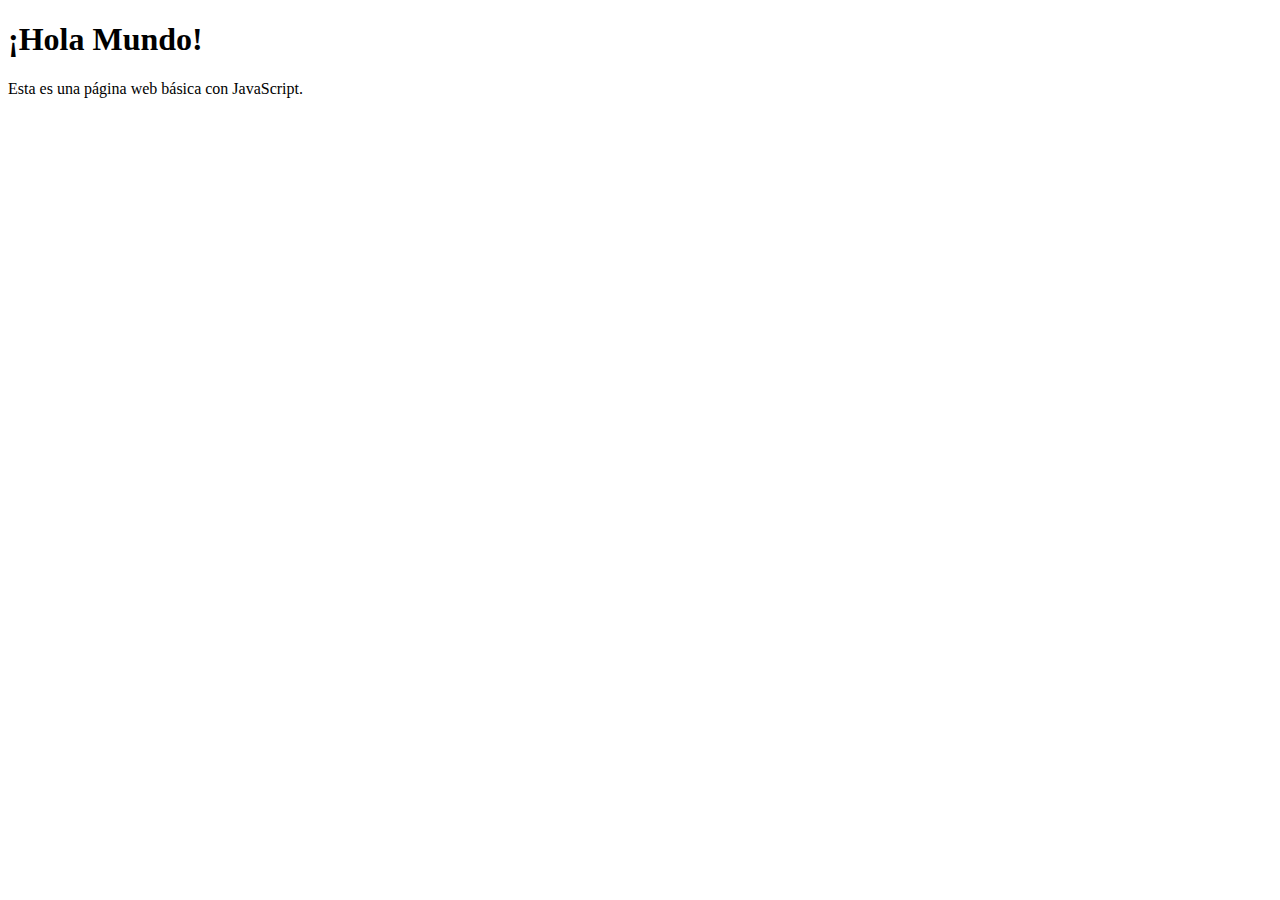
<file: javascript/index.html>
<!DOCTYPE html>
<html lang="es">
<head>
    <meta charset="UTF-8">
    <meta name="viewport" content="width=device-width, initial-scale=1.0">
    <title>Mi Página Web</title>
</head>
<body>
    <h1>¡Hola Mundo!</h1>
    <p>Esta es una página web básica con JavaScript.</p>

    <script src="script.js"></script>
</body>
</html>
</file>
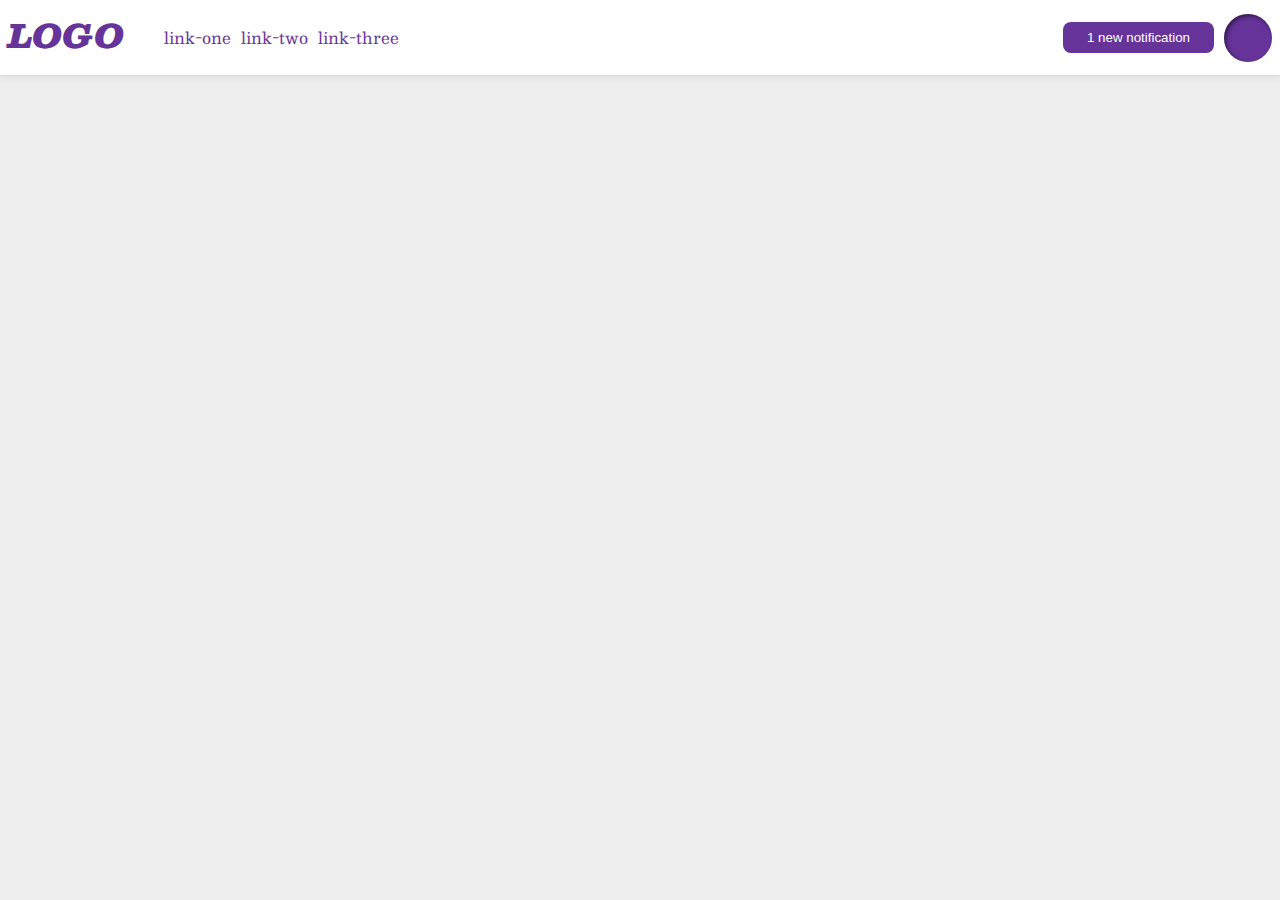
<file: flex/03-flex-header-2/index.html>
<!DOCTYPE html>
<html lang="en">
  <head>
    <meta charset="UTF-8">
    <meta http-equiv="X-UA-Compatible" content="IE=edge">
    <meta name="viewport" content="width=device-width, initial-scale=1.0">
    <title>Flex Header 2</title>
    <link rel="stylesheet" href="style.css">
  </head>
  <body>
    <div class="header">
      <div class="container">
        <div class="logo">
          LOGO
        </div>
        <ul class="links">
          <li><a href="google.com">link-one</a></li>
          <li><a href="google.com">link-two</a></li>
          <li><a href="google.com">link-three</a></li>
        </ul>
      </div>
      <div class="container2">
        <button class="notifications">
          1 new notification
        </button>
        <div class="profile-image"></div>
      </div>
    </div>
  </body>
</html>
</file>
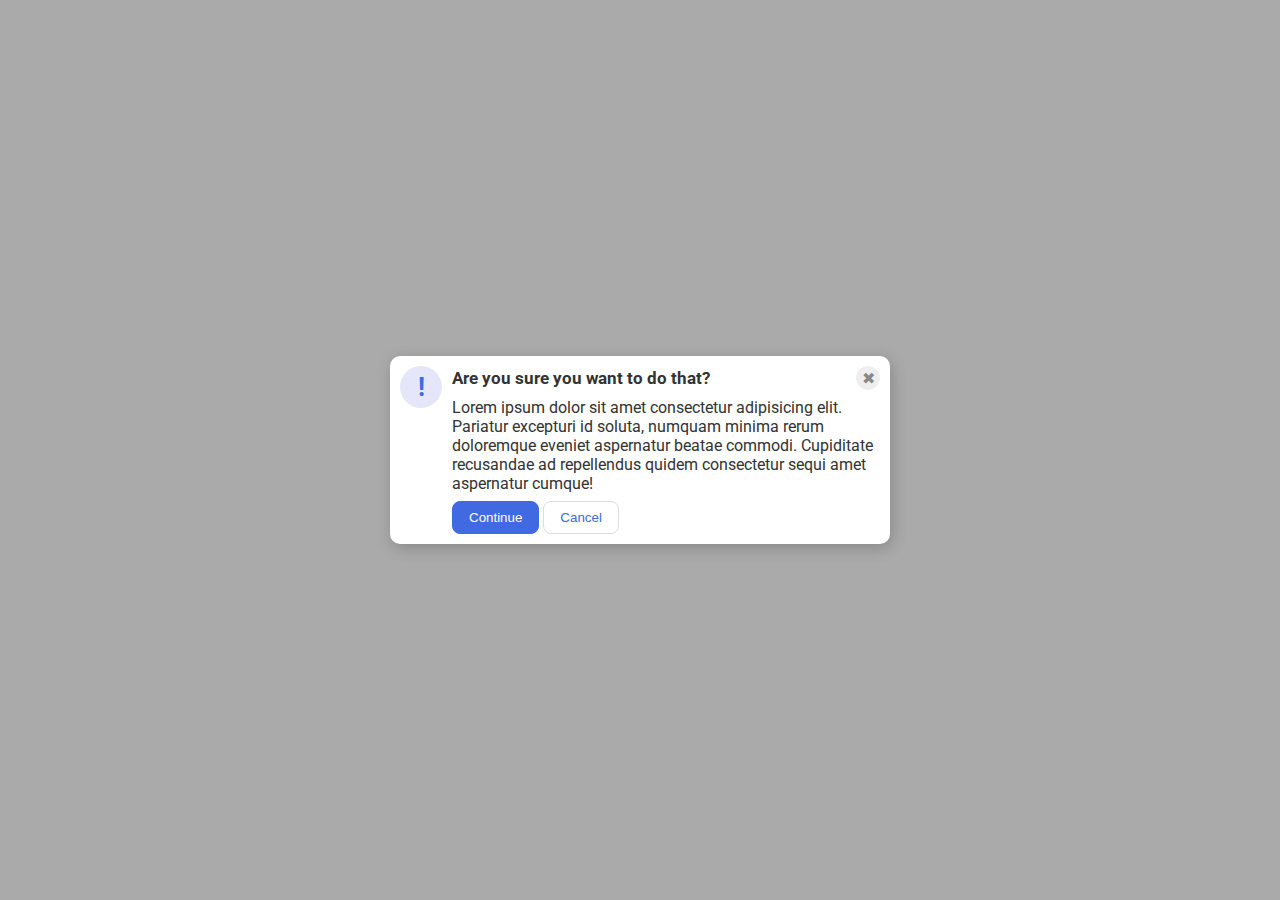
<file: flex/05-flex-modal/index.html>
<!DOCTYPE html>
<html lang="en">
  <head>
    <meta charset="UTF-8">
    <meta http-equiv="X-UA-Compatible" content="IE=edge">
    <meta name="viewport" content="width=device-width, initial-scale=1.0">
    <link rel="stylesheet" href="style.css">
    <title>Modal</title>
  </head>
  <body>
    <div class="modal">
      <div class="icon">!</div>
      <div class="container">
        <div class="header">Are you sure you want to do that?
        <button class="close-button">✖</button></div>
        <div class="text">Lorem ipsum dolor sit amet consectetur adipisicing elit. Pariatur excepturi id soluta, numquam minima rerum doloremque eveniet aspernatur beatae commodi. Cupiditate recusandae ad repellendus quidem consectetur sequi amet aspernatur cumque!</div>
        <button class="continue">Continue</button>
        <button class="cancel">Cancel</button>
      </div>
    </div>
  </body>
</html>
</file>
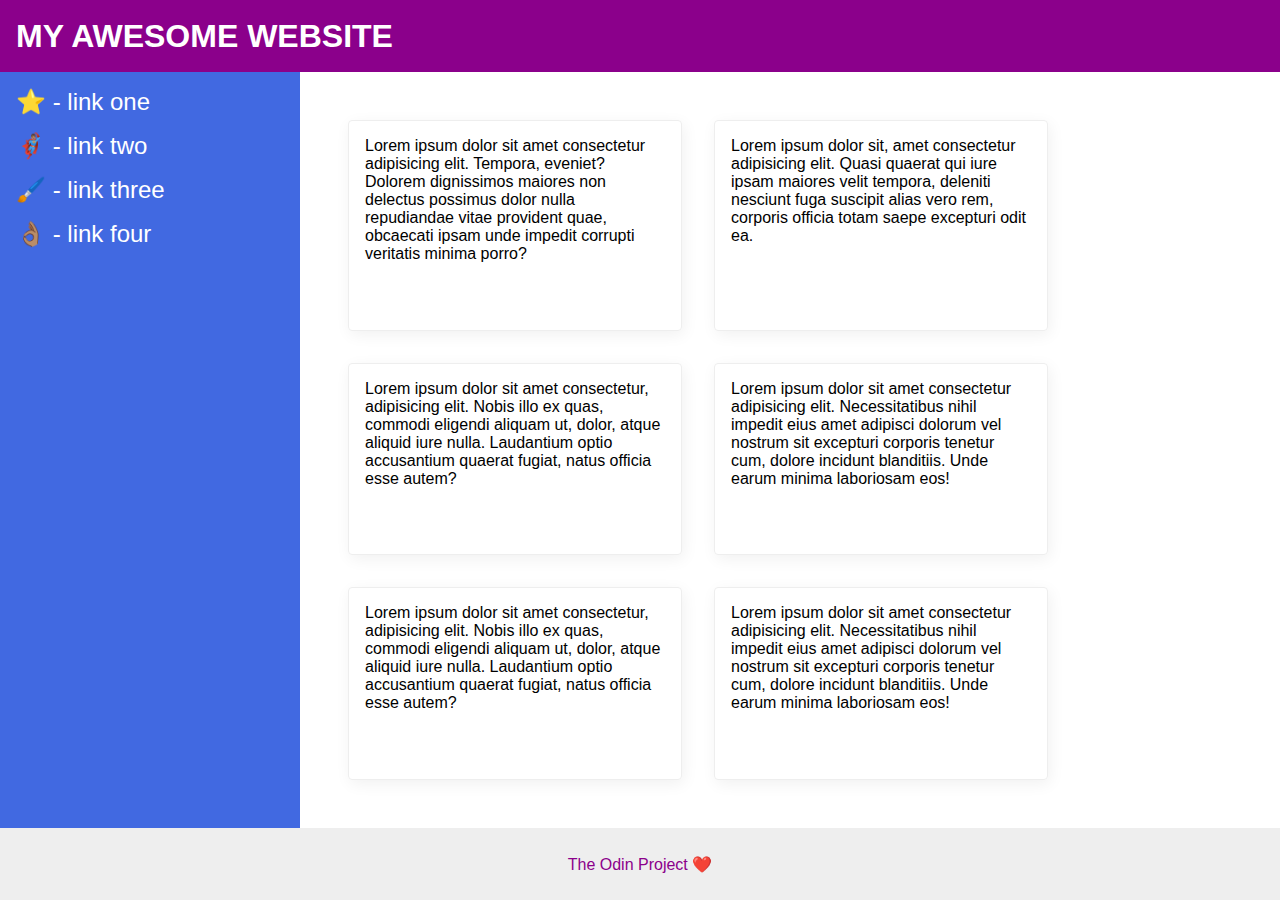
<file: flex/07-flex-layout-2/index.html>
<!DOCTYPE html>
<html lang="en">
  <head>
    <meta charset="UTF-8">
    <meta http-equiv="X-UA-Compatible" content="IE=edge">
    <meta name="viewport" content="width=device-width, initial-scale=1.0">
    <title>The Holy Grail</title>
    <link rel="stylesheet" href="style.css">
  </head>
  <body>
    <div class="header">
      MY AWESOME WEBSITE
    </div>
    <div class="centercontainer">
      <div class="sidebar">
        <ul>
          <li><a href="#">⭐ - link one</a></li>
          <li><a href="#">🦸🏽‍♂️ - link two</a></li>
          <li><a href="#">🖌️ - link three</a></li>
          <li><a href="#">👌🏽 - link four</a></li>
        </ul>
      </div>
      <div class="container">
        <div class="card">Lorem ipsum dolor sit amet consectetur adipisicing elit. Tempora, eveniet? Dolorem dignissimos maiores non delectus possimus dolor nulla repudiandae vitae provident quae, obcaecati ipsam unde impedit corrupti veritatis minima porro?</div>
        <div class="card">Lorem ipsum dolor sit, amet consectetur adipisicing elit. Quasi quaerat qui iure ipsam maiores velit tempora, deleniti nesciunt fuga suscipit alias vero rem, corporis officia totam saepe excepturi odit ea.</div>
        <div class="card">Lorem ipsum dolor sit amet consectetur, adipisicing elit. Nobis illo ex quas, commodi eligendi aliquam ut, dolor, atque aliquid iure nulla. Laudantium optio accusantium quaerat fugiat, natus officia esse autem?</div>
        <div class="card">Lorem ipsum dolor sit amet consectetur adipisicing elit. Necessitatibus nihil impedit eius amet adipisci dolorum vel nostrum sit excepturi corporis tenetur cum, dolore incidunt blanditiis. Unde earum minima laboriosam eos!</div>
        <div class="card">Lorem ipsum dolor sit amet consectetur, adipisicing elit. Nobis illo ex quas, commodi eligendi aliquam ut, dolor, atque aliquid iure nulla. Laudantium optio accusantium quaerat fugiat, natus officia esse autem?</div>
        <div class="card">Lorem ipsum dolor sit amet consectetur adipisicing elit. Necessitatibus nihil impedit eius amet adipisci dolorum vel nostrum sit excepturi corporis tenetur cum, dolore incidunt blanditiis. Unde earum minima laboriosam eos!</div>
      </div>
    </div>
    <div class="footer">
      The Odin Project ❤️
    </div>
  </body>
</html>
</file>
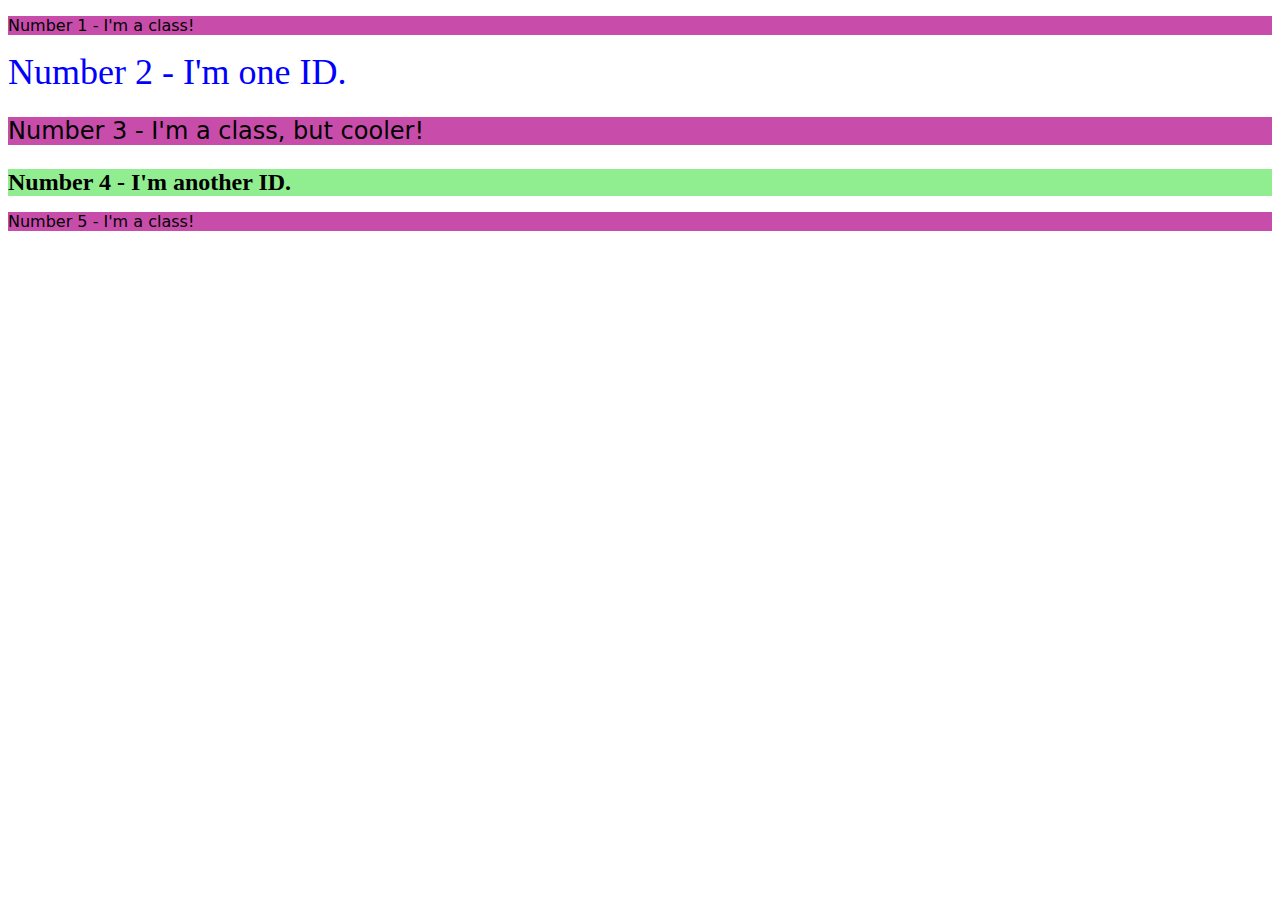
<file: foundations/02-class-id-selectors/index.html>
<!DOCTYPE html>
<html lang="en">
  <head>
    <meta charset="UTF-8">
    <meta http-equiv="X-UA-Compatible" content="IE=edge">
    <meta name="viewport" content="width=device-width, initial-scale=1.0">
    <title>Class and ID Selectors</title>
    <link rel="stylesheet" href="style.css">
  </head>
  <body>
    <p class="number1" >Number 1 - I'm a class!</p>
    <div id="number2">Number 2 - I'm one ID.</div>
    <p class="number1 number4">Number 3 - I'm a class, but cooler!</p>
    <div id="number3">Number 4 - I'm another ID.</div>
    <p class="number1">Number 5 - I'm a class!</p>
  </body>
</html>
</file>
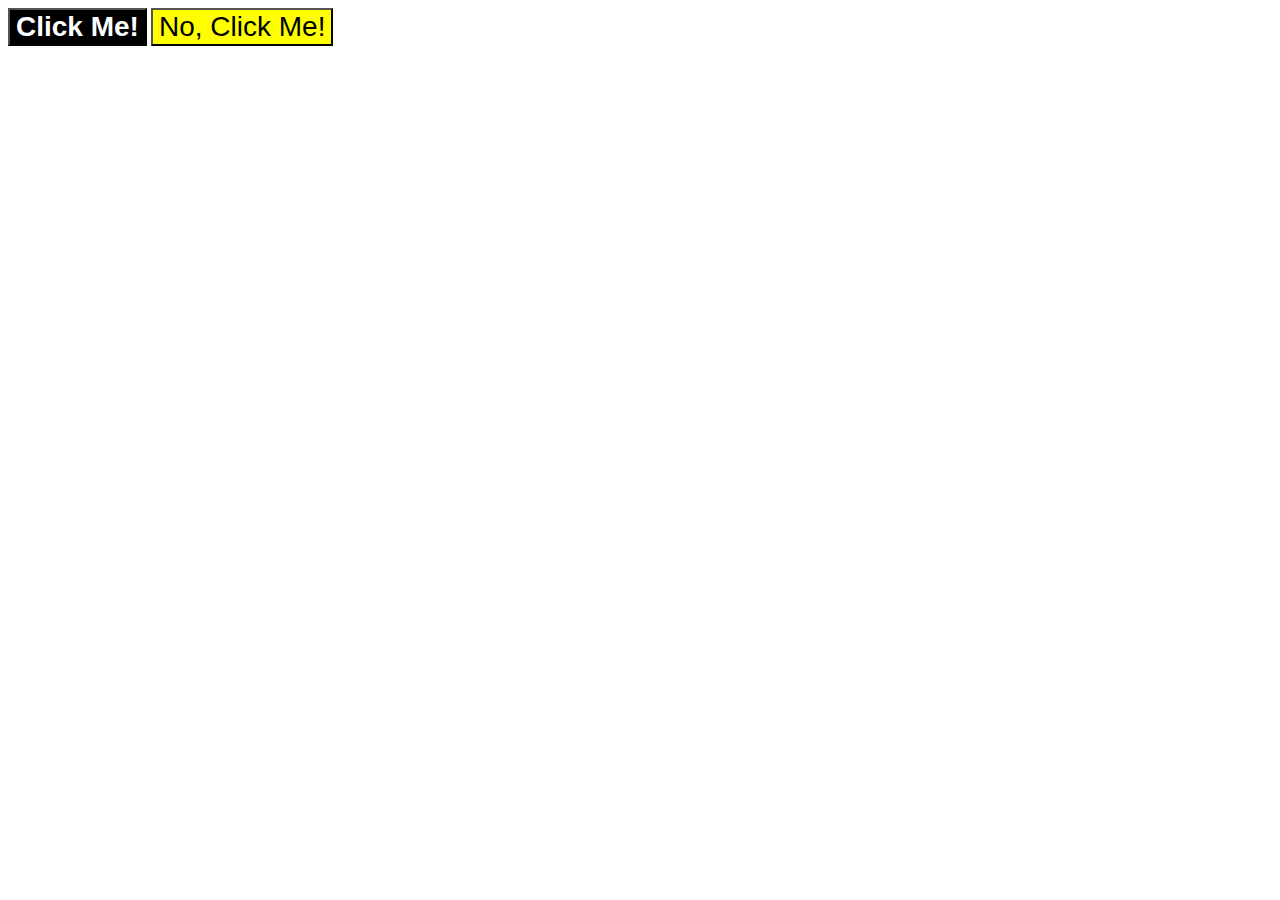
<file: foundations/03-grouping-selectors/index.html>
<!DOCTYPE html>
<html lang="en">
  <head>
    <meta charset="UTF-8">
    <meta http-equiv="X-UA-Compatible" content="IE=edge">
    <meta name="viewport" content="width=device-width, initial-scale=1.0">
    <title>Grouping Selectors</title>
    <link rel="stylesheet" href="style.css">
  </head>
  <body>
    <button class="first">Click Me!</button>
    <button class="second">No, Click Me!</button>
  </body>
</html>
</file>
<file: flex/03-flex-header-2/style.css>
/* this is some magical font-importing.  
you'll learn about it later. */
@import url('https://fonts.googleapis.com/css2?family=Besley:ital,wght@0,400;1,900&display=swap');

body {
  margin: 0;
  background: #eee;
  font-family: Besley, serif;
}

.header {
  background: white;
  border-bottom: 1px solid #ddd;
  box-shadow: 0 0 8px rgba(0,0,0,.1);
  display: flex;
  justify-content: space-between;
  align-items: center;
  padding: 8px;
}

.profile-image {
  background: rebeccapurple;
  box-shadow: inset 2px 2px 4px rgba(0,0,0,.5);
  border-radius: 50%;
  width: 48px;
  height: 48px;
}

.logo {
  color: rebeccapurple;
  font-size: 32px;
  font-weight: 900;
  font-style: italic;
}

button {
  border: none;
  border-radius: 8px;
  background: rebeccapurple;
  color: white;
  padding: 8px 24px;
  display: flex;
}

a {
  /* this removes the line under our links */
  text-decoration: none;
  color: rebeccapurple;
}

ul {
  list-style-type: none;
  display: flex;
  justify-content: space-between;
  gap: 10px;
}

.container{
  display: flex;
}

.container2{
  display: flex;
  gap: 10px;
  justify-content: center;
  align-items: center;
}
</file>
<file: flex/05-flex-modal/style.css>
@import url('https://fonts.googleapis.com/css2?family=Roboto:wght@400;700&display=swap');

html, body {
  height: 100%;
}

body {
  font-family: Roboto, sans-serif;
  margin: 0;
  background: #aaa;
  color: #333;
  /* I'll give you this one for free lol */
  display: flex;
  align-items: center;
  justify-content: center;
}

.modal {
  background: white;
  width: 480px;
  border-radius: 10px;
  box-shadow: 2px 4px 16px rgba(0,0,0,.2);
  display: flex;
  padding: 10px;
  gap: 10px;
}

.icon {
  color: royalblue;
  font-size: 26px;
  font-weight: 700;
  background: lavender;
  width: 42px;
  height: 42px;
  border-radius: 50%;
  display: flex;
  align-items: center;
  justify-content: center;
  flex-shrink: 0;
}

.close-button {
  background: #eee;
  border-radius: 50%;
  color: #888;
  font-weight: 400;
  font-size: 16px;
  height: 24px;
  width: 24px;
  display: flex;
  align-items: center;
  justify-content: center;
  border: 1px solid #eee;
  padding: 0;
}

button {
  cursor: pointer;
  padding: 8px 16px;
  border-radius: 8px;
}

button.continue {
  background: royalblue;
  border: 1px solid royalblue;
  color: white;
}

button.cancel {
  background: white;
  border: 1px solid #ddd;
  color: royalblue;
}
.header{
  font-weight: bold;
  font-size: 17px;
  display: flex;
  justify-content: space-between;
  align-items: center;
  margin-bottom: 8px;
}
.text{
  margin-bottom: 8px;
}
</file>
<file: flex/07-flex-layout-2/style.css>
body {
  font-family: -apple-system, BlinkMacSystemFont, 'Segoe UI', Roboto, Oxygen, Ubuntu, Cantarell, 'Open Sans', 'Helvetica Neue', sans-serif;
  margin: 0;
  min-height: 100vh;
  display: flex;
  flex-direction: column;
}

.header {
  height: 72px;
  background: darkmagenta;
  color: white;
  font-size: 32px;
  font-weight: 900;
  display: flex;
  align-items: center;
  padding: 0 16px;
  margin: 0;
}

.footer {
  height: 72px;
  background: #eee;
  color: darkmagenta;
  display: flex;
  align-items: center;
  justify-content: center;
}

.sidebar {
  width: 300px;
  background: royalblue;
  box-sizing: border-box;
  flex-shrink: 0;
  padding: 16px;
}

.card {
  border: 1px solid #eee;
  box-shadow: 2px 4px 16px rgba(0,0,0,.06);
  border-radius: 4px;
  padding: 16px;
  margin: 16px;
  width: 300px;
}
.container{
  display: flex;
  flex-wrap: wrap;
  padding: 32px;
}

.centercontainer {
  flex: 1;
  display: flex;
}

ul {
  list-style-type: none;
  margin: 0;
  padding: 0;
}

li {
  margin-bottom: 16px;
}
a {
  color: white;
  text-decoration: none;
  font-size: 24px;
}
</file>
<file: foundations/02-class-id-selectors/style.css>
.number1 {
    background-color: rgb(200, 77, 171);
    font-family: Verdana, "DejaVu Sans", sans-serif;

}
#number2{
    color:blue;
    font-size: 36px;
}
.number4{
    font-size: 24px;
}

#number3{
    background-color: lightgreen;
    font-size: 24px;
    font-weight: 700;

}
</file>
<file: foundations/03-grouping-selectors/style.css>
.first{
    background-color: black;
    color: white;
    font-weight: 700;
}

.second{
    background-color: yellow;
}

.first,
.second{
    font-size: 28px;
    font-family: helvetica, 'Times New Roman', sans-serif ;
}
</file>
